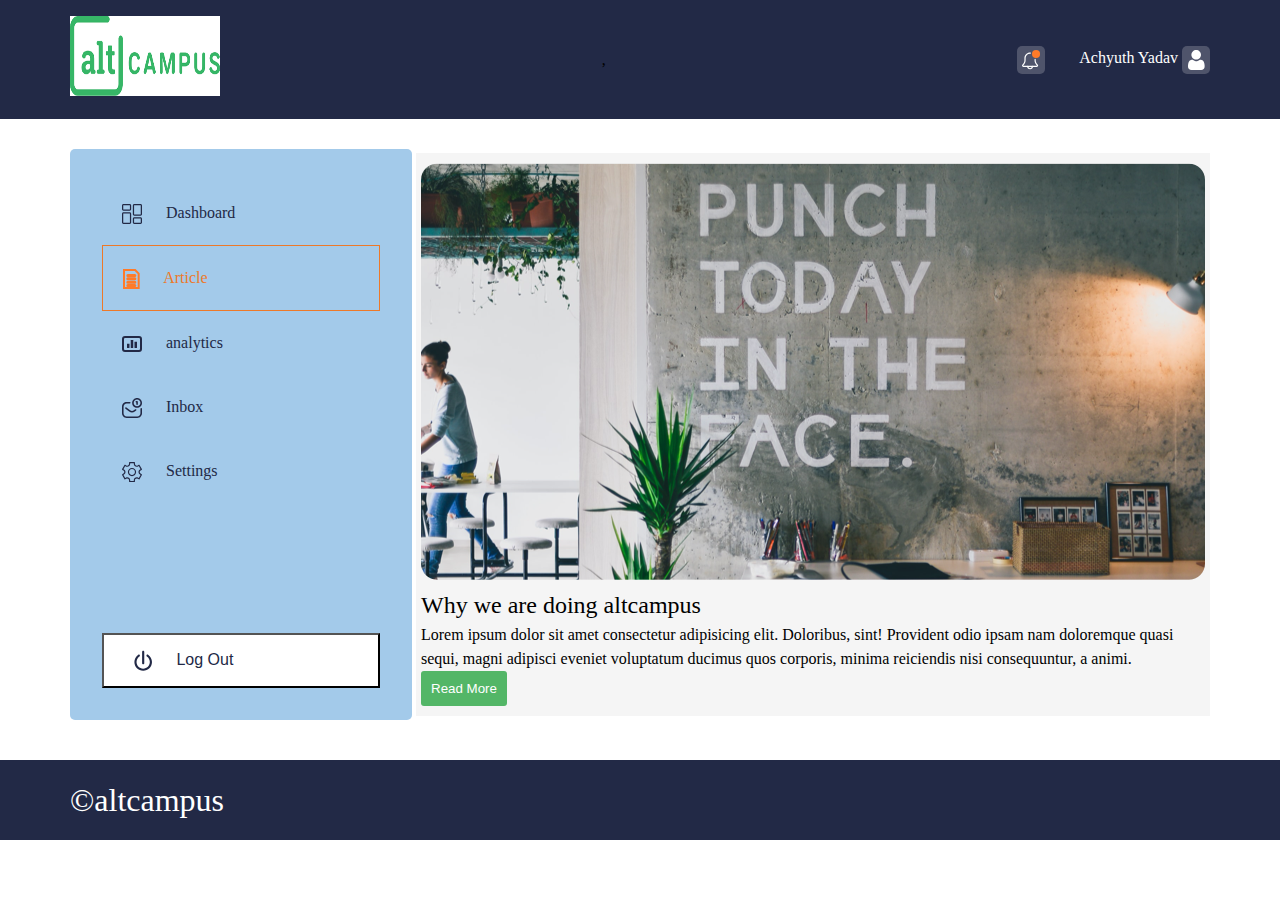
<file: block-BHaabo/index.html>
<!-- 
- Create a page using flexbox according to the layout shown below.

![Flex Shrink Property](https://raw.githubusercontent.com/suraj122/AC-STYLE-images/master/flexbox/ex-2.png)

- Using CSS resets is necessary.
- Use semantic tags and keep the nesting and indentation proper. 
-->
<!DOCTYPE html>
<html lang="en">
<head>
    <meta charset="UTF-8">
    <meta http-equiv="X-UA-Compatible" content="IE=edge">
    <meta name="viewport" content="width=device-width, initial-scale=1.0">
    <link rel="stylesheet" href="style.css">
    <title>flexbox | assignmet 2</title>
</head>
<body>
    <header class="header">
        <div class="container flex">
                <a class="brand"href="#">
                    <img src="./assets/icons/logo.png" alt="logo">
                </a>
                ,<nav class="nav">
                <a href="#">
                    <img src="./assets/icons/bell.svg" alt="bell">
                </a>
                <a href="#">
                    <span>Achyuth Yadav</span>
                    <img src="./assets/icons/user.svg" alt="user">     
                </a>                  
              </nav>
        </div>
    </header>
    <main  class="container flex">
        <aside class="side">     
                <nav class="col1">
                    <a href="">
                        <img src="./assets/icons/dashboard.svg" alt="Dashboard">
                        <span>Dashboard</span>
                        </a>
                        <a class="article"href="">
                        <img src="./assets/icons/article.svg" alt="Article">
                        <span>Article</span>
                        </a>    
                        <a href="">
                        <img src="./assets/icons/analytics.svg" alt="analytics">
                        <span>analytics</span>
                        </a>
                        <a href="">
                        <img src="./assets/icons/inbox.svg" alt="inbox">
                        <span>Inbox</span>
                        </a>
                        <a href="">
                        <img src="./assets/icons/setting.svg" alt="setting">
                        <span>Settings</span>
                        </a>
                        <button class="btn">
                            <img src="./assets/icons/log-out.svg" alt="log-out">
                            <span>Log Out</span>
                        </button>                    
                </nav>                 
        </aside>
        <article class="article1">
            <img src="./assets/01.png" alt="01">
                <h1>Why we are doing altcampus</h1>
                    <p>Lorem ipsum dolor sit amet consectetur adipisicing elit. Doloribus,
                       sint! Provident odio ipsam nam doloremque quasi sequi,
                       magni adipisci eveniet voluptatum 
                       ducimus quos corporis, minima reiciendis nisi consequuntur, 
                       a animi.</p>
            <button class="readbtn">Read More</button>
        </article>                  
    </main>
    <footer>
        <div class="container">
            <small>&copy;altcampus</small>
        </div>
    </footer>
</body>
</html>
</file>
<file: block-BHaabo/style.css>
html, body, div, span, applet, object, iframe,
h1, h2, h3, h4, h5, h6, p, blockquote, pre,
a, abbr, acronym, address, big, cite, code,
del, dfn, em, img, ins, kbd, q, s, samp,
small, strike, strong, sub, sup, tt, var,
b, u, i, center,
dl, dt, dd, ol, ul, li,
fieldset, form, label, legend,
table, caption, tbody, tfoot, thead, tr, th, td,
article, aside, canvas, details, embed, 
figure, figcaption, footer, header, hgroup, 
menu, nav, output, ruby, section, summary,
time, mark, audio, video {
	margin: 0;
	padding: 0;
	border: 0;
	font-size: 100%;
	font: inherit;
	vertical-align: baseline;
}
/* HTML5 display-role reset for older browsers */
article, aside, details, figcaption, figure, 
footer, header, hgroup, menu, nav, section {
	display: block;
}
body {
	line-height: 1;
}
ol, ul {
	list-style: none;
}
blockquote, q {
	quotes: none;
}
blockquote:before, blockquote:after,
q:before, q:after {
	content: '';
	content: none;
}
table {
	border-collapse: collapse;
	border-spacing: 0;
}

 /* custom styes */
 *,
 *::before,
 *::after{
	 box-sizing: border-box;
 }
 body {
	 font-size: 16px;
	 line-height: 1.5;
 }
 .container {
	 max-width: 1200px;
	 margin: 0 auto;
	 padding: 0 30px;
 }

 /* header */
.header {
	 background-color: rgb(34,41,70);
	 padding: 16px 0;
	 margin-bottom: 30px;
 }
 .brand img {
  width: 150px;
  height: 80px;
 }
.flex {
	display: flex;
	justify-content: space-between;
	align-items: center;	
}
.nav a {
	text-decoration: none;
	color: white;
	margin-left: 30px;
}
.nav a img {
	vertical-align: middle;
}

/* block1 */
.side {
	background-color: rgb(163,202,234);
	padding: 32px;
	flex: 0 1 30%;
	align-self: stretch;
	border: none;
	border-radius: 5px;
}
.col1 {
	display: flex;
	flex-direction: column;	

}
.col1 a {
	text-decoration: none;
	color: rgb(34,41,70);
	font-size: 600;
	padding: 20px;

}
.col1 a img {
	vertical-align: middle;
	margin-right: 20px;
}
.article {
	width: 100%;
	border: 1px solid rgb(237,121,41);
}
.col1 .article {

	color: rgb(237,121,41);
}
.log-out {
	margin-top: 200px;
}
.box {
	width: 100%;
	padding: 5px 20px;
	background-color: white;
	text-align: center;
}
.btn {
	width: 100%;
	padding: 15px 30px;
	background-color: white;
	color: rgb(34,41,70);
	vertical-align: middle;
	font-size: 16px;
	font-weight: 500;
	text-align: left;
	margin-top: 130px;
}
.btn img {
	margin-right: 20px;
	vertical-align: middle;
}

/* block2 */
.article1 {
	flex: 0 1 60%;
	padding: 10px 5px;
	background-color: whitesmoke;
}
.blockimg img {
	width: 800px;
	height: 400px;
}
h1 {
	font-size: 24px;
	font-weight: 400;
}
.readbtn {
	background-color: rgb(83,182,103);
	color: white;
	padding: 10px 10px;
	border: none;
	border-radius: 3px;
}

/* footer */
footer {
	background-color: rgb(34,41,70);
	padding: 16px 0;
	color: white;
	font-size: 32px;
	margin-top: 40px;
}
</file>
